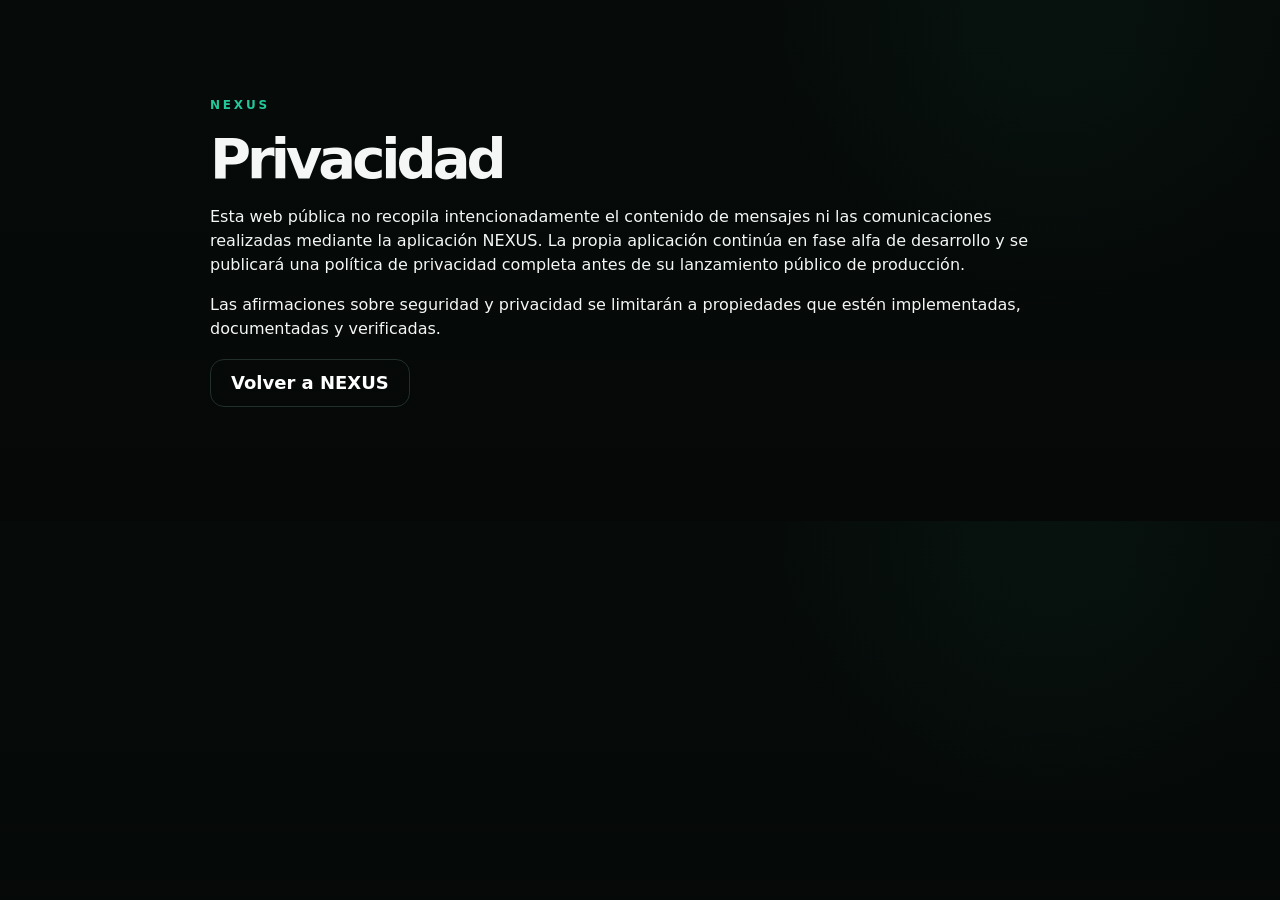
<file: privacy.html>
<!doctype html>
<html lang="es-ES">
<head>
  <meta charset="utf-8">
  <meta name="viewport" content="width=device-width,initial-scale=1">
  <meta name="robots" content="index,follow,max-image-preview:large,max-snippet:-1,max-video-preview:-1">
  <meta name="description" content="Política y principios de privacidad de NEXUS: minimización de datos, control de identidad desde el dispositivo, reducción de registros y límites de la fase Alpha.">
  <link rel="canonical" href="https://fortisintel.github.io/nexus-website/privacy.html">
  <meta property="og:type" content="article">
  <meta property="og:locale" content="es_ES">
  <meta property="og:title" content="Privacidad en NEXUS | Principios de datos y minimización de metadatos">
  <meta property="og:description" content="Política y principios de privacidad de NEXUS: minimización de datos, control de identidad desde el dispositivo, reducción de registros y límites de la fase Alpha.">
  <meta property="og:url" content="https://fortisintel.github.io/nexus-website/privacy.html">
  <title>Privacidad en NEXUS | Principios de datos y minimización de metadatos</title>
  <link rel="stylesheet" href="assets/styles.css?v=20260921-footer-seo-v4">
  <meta property="og:site_name" content="NEXUS Secure Communications">
  <meta name="twitter:card" content="summary">
  <meta name="twitter:title" content="Privacidad en NEXUS | Principios de datos y minimización de metadatos">
  <meta name="twitter:description" content="Política y principios de privacidad de NEXUS: minimización de datos, control de identidad desde el dispositivo, reducción de registros y límites de la fase Alpha.">
  <meta name="application-name" content="NEXUS">
  <meta name="apple-mobile-web-app-title" content="NEXUS">
  <meta name="color-scheme" content="dark">
  <link rel="alternate" hreflang="es-ES" href="https://fortisintel.github.io/nexus-website/privacy.html">
  <link rel="alternate" hreflang="x-default" href="https://fortisintel.github.io/nexus-website/privacy.html">
  <link rel="manifest" href="/nexus-website/manifest.webmanifest">
<script type="application/ld+json">
{
  "@context":"https://schema.org",
  "@type":"BreadcrumbList",
  "itemListElement":[
    {"@type":"ListItem","position":1,"name":"NEXUS","item":"https://fortisintel.github.io/nexus-website/"},
    {"@type":"ListItem","position":2,"name":"Privacidad","item":"https://fortisintel.github.io/nexus-website/privacy.html"}
  ]
}
</script>
</head>
<body>
  <main class="section shell about">
    <p class="eyebrow">NEXUS</p>
    <h1 style="font-size:56px">Privacidad</h1>
    <p>Esta web pública no recopila intencionadamente el contenido de mensajes ni las comunicaciones realizadas mediante la aplicación NEXUS. La propia aplicación continúa en fase alfa de desarrollo y se publicará una política de privacidad completa antes de su lanzamiento público de producción.</p>
    <p>Las afirmaciones sobre seguridad y privacidad se limitarán a propiedades que estén implementadas, documentadas y verificadas.</p>
    <p><a class="button button-ghost" href="index.html">Volver a NEXUS</a></p>
  </main>
</body>
</html>
</file>
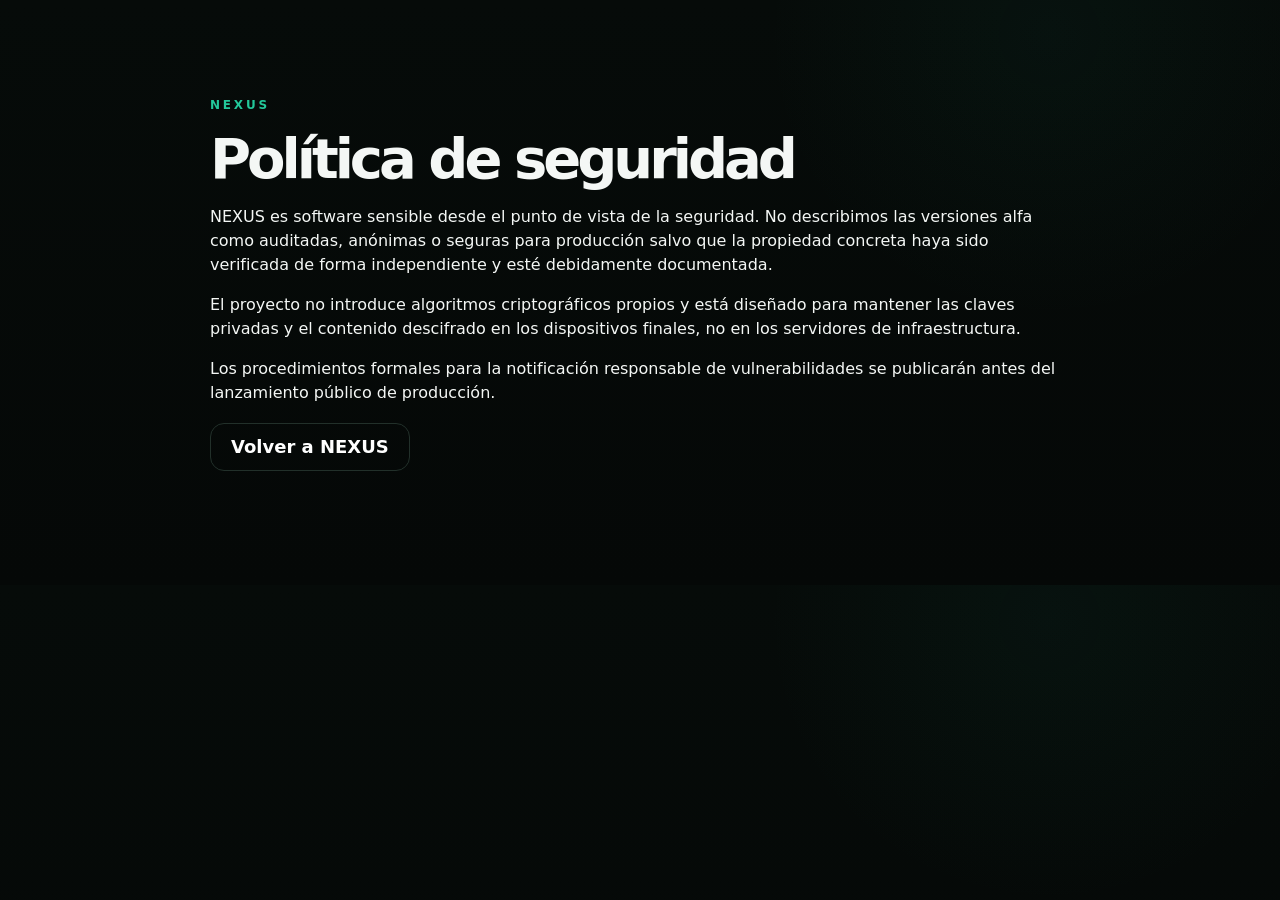
<file: security.html>
<!doctype html>
<html lang="es-ES">
<head>
  <meta charset="utf-8">
  <meta name="viewport" content="width=device-width,initial-scale=1">
  <meta name="robots" content="index,follow,max-image-preview:large,max-snippet:-1,max-video-preview:-1">
  <meta name="description" content="Conoce cómo NEXUS aborda el cifrado de extremo a extremo, la identidad por dispositivo, los relays, la minimización de metadatos, la revisión independiente y los riesgos residuales.">
  <link rel="canonical" href="https://fortisintel.github.io/nexus-website/security.html">
  <meta property="og:type" content="article">
  <meta property="og:locale" content="es_ES">
  <meta property="og:title" content="Seguridad de NEXUS | Arquitectura, cifrado y modelo de amenazas">
  <meta property="og:description" content="Conoce cómo NEXUS aborda el cifrado de extremo a extremo, la identidad por dispositivo, los relays, la minimización de metadatos, la revisión independiente y los riesgos residuales.">
  <meta property="og:url" content="https://fortisintel.github.io/nexus-website/security.html">
  <title>Seguridad de NEXUS | Arquitectura, cifrado y modelo de amenazas</title>
  <link rel="stylesheet" href="assets/styles.css?v=20260921-footer-seo-v4">
  <meta property="og:site_name" content="NEXUS Secure Communications">
  <meta name="twitter:card" content="summary">
  <meta name="twitter:title" content="Seguridad de NEXUS | Arquitectura, cifrado y modelo de amenazas">
  <meta name="twitter:description" content="Conoce cómo NEXUS aborda el cifrado de extremo a extremo, la identidad por dispositivo, los relays, la minimización de metadatos, la revisión independiente y los riesgos residuales.">
  <meta name="application-name" content="NEXUS">
  <meta name="apple-mobile-web-app-title" content="NEXUS">
  <meta name="color-scheme" content="dark">
  <link rel="alternate" hreflang="es-ES" href="https://fortisintel.github.io/nexus-website/security.html">
  <link rel="alternate" hreflang="x-default" href="https://fortisintel.github.io/nexus-website/security.html">
  <link rel="manifest" href="/nexus-website/manifest.webmanifest">
<script type="application/ld+json">
{
  "@context":"https://schema.org",
  "@type":"BreadcrumbList",
  "itemListElement":[
    {"@type":"ListItem","position":1,"name":"NEXUS","item":"https://fortisintel.github.io/nexus-website/"},
    {"@type":"ListItem","position":2,"name":"Seguridad","item":"https://fortisintel.github.io/nexus-website/security.html"}
  ]
}
</script>
</head>
<body>
  <main class="section shell about">
    <p class="eyebrow">NEXUS</p>
    <h1 style="font-size:56px">Política de seguridad</h1>
    <p>NEXUS es software sensible desde el punto de vista de la seguridad. No describimos las versiones alfa como auditadas, anónimas o seguras para producción salvo que la propiedad concreta haya sido verificada de forma independiente y esté debidamente documentada.</p>
    <p>El proyecto no introduce algoritmos criptográficos propios y está diseñado para mantener las claves privadas y el contenido descifrado en los dispositivos finales, no en los servidores de infraestructura.</p>
    <p>Los procedimientos formales para la notificación responsable de vulnerabilidades se publicarán antes del lanzamiento público de producción.</p>
    <p><a class="button button-ghost" href="index.html">Volver a NEXUS</a></p>
  </main>
</body>
</html>
</file>
<file: assets/styles.css>
:root{
  --bg:#060a09;
  --bg-soft:#0c1210;
  --surface:#101714;
  --text:#f4f7f5;
  --muted:#9aa7a1;
  --line:#22302a;
  --accent:#23c89a;
  --accent-soft:#9fffe2;
  --max:1180px;
}
*{box-sizing:border-box}
html{scroll-behavior:smooth}
body{
  margin:0;
  font-family:Inter,ui-sans-serif,system-ui,-apple-system,BlinkMacSystemFont,"Segoe UI",sans-serif;
  background:var(--bg);
  color:var(--text);
  line-height:1.5;
}
a{color:inherit;text-decoration:none}
button,input,textarea,select{font:inherit}
img{max-width:100%}
.skip-link{
  position:absolute;left:-9999px;top:0;
}
.skip-link:focus{
  left:16px;top:16px;background:#fff;color:#000;padding:10px 14px;z-index:1000;
}
.shell{width:min(calc(100% - 40px),var(--max));margin:0 auto}
.site-header{
  position:sticky;top:0;z-index:50;
  background:rgba(6,10,9,.92);
  backdrop-filter:blur(18px);
  border-bottom:1px solid rgba(255,255,255,.06);
}
.header-inner{min-height:78px;display:flex;align-items:center;justify-content:space-between;gap:24px}
.brand{display:flex;align-items:center;gap:14px}
.brand-mark{
  width:42px;height:42px;border-radius:12px;display:grid;place-items:center;
  background:linear-gradient(135deg,var(--accent-soft),#0e7f63);
  color:#06100c;font-weight:900;font-size:24px;
}
.brand-copy{display:flex;flex-direction:column}
.brand-copy strong{letter-spacing:5px;font-size:16px}
.brand-copy small{font-size:8px;letter-spacing:2.2px;color:var(--muted)}
.primary-nav{display:flex;align-items:center;gap:26px;font-size:14px;color:#dbe3df}
.primary-nav a:not(.button):hover{color:#fff}
.menu-toggle{display:none;background:none;border:1px solid var(--line);color:#fff;border-radius:10px;padding:9px 12px}
.button{
  display:inline-flex;align-items:center;justify-content:center;
  min-height:48px;padding:0 20px;border-radius:14px;
  background:var(--accent);color:#04100c;font-weight:700;
  border:1px solid transparent;
}
.button:hover{filter:brightness(1.06)}
.button-small{min-height:38px;padding:0 15px;border-radius:10px}
.button-ghost{background:transparent;color:#fff;border-color:var(--line)}
.button-dark{background:#07100c;color:#fff;border-color:#07100c}
.hero{
  display:grid;grid-template-columns:1.15fr .85fr;gap:70px;align-items:center;
  padding-top:104px;padding-bottom:100px;
}
.eyebrow{margin:0 0 16px;color:var(--accent);font-size:12px;letter-spacing:2.8px;font-weight:700}
h1,h2,h3{margin:0;line-height:1.05}
h1{font-size:clamp(52px,7vw,92px);letter-spacing:-4px;max-width:780px}
h2{font-size:clamp(36px,5vw,62px);letter-spacing:-2px}
h3{font-size:26px;letter-spacing:-.7px}
.hero-lead{font-size:20px;max-width:760px;color:#b8c3be;margin:28px 0 0}
.hero-actions{display:flex;gap:12px;flex-wrap:wrap;margin-top:34px}
.hero-note{font-size:12px;color:#718079;margin-top:18px}
.hero-panel{
  border:1px solid var(--line);background:linear-gradient(180deg,#101815,#090e0c);
  border-radius:30px;padding:24px;min-height:470px;
}
.status-row{display:flex;justify-content:space-between;font-size:12px;letter-spacing:1.4px;color:var(--muted)}
.status-secure{color:var(--accent)}
.preview-chat{display:grid;gap:14px;margin:40px 0}
.preview-line{display:flex;gap:14px;padding:16px;border:1px solid var(--line);border-radius:16px;background:#0a100e}
.preview-line p{margin:4px 0 0;color:var(--muted);font-size:14px}
.avatar{width:38px;height:38px;border-radius:50%;display:grid;place-items:center;background:#16251f;color:var(--accent-soft);font-weight:700}
.ptt-button{
  width:170px;height:170px;border-radius:50%;margin:30px auto 0;display:grid;place-items:center;
  border:1px solid #295746;background:#0f221b;color:#aafbe3;font-size:13px;letter-spacing:1.6px;
}
.preview-caption{text-align:center;color:#66736d;font-size:11px;max-width:300px;margin:20px auto 0}
.section{padding-top:96px;padding-bottom:96px}
.section-heading{max-width:760px;margin-bottom:48px}
.section-heading>p:last-child{color:#a7b3ad;font-size:18px}
.feature-grid{display:grid;grid-template-columns:repeat(4,1fr);gap:16px}
.feature-card{border-top:1px solid var(--line);padding:28px 0 10px}
.feature-index{display:block;color:#637069;font-size:12px;margin-bottom:45px}
.feature-card p{color:var(--muted)}
.section-dark{background:#0a0f0d;border-top:1px solid #101713;border-bottom:1px solid #101713}
.security-layout{display:grid;grid-template-columns:.9fr 1.1fr;gap:80px}
.security-layout>div:first-child>p:last-child{color:#a7b3ad;font-size:18px}
.security-list{display:grid}
.security-list>div{padding:22px 0;border-bottom:1px solid var(--line);display:grid;grid-template-columns:220px 1fr;gap:24px}
.security-list span{color:var(--muted)}
.download-grid{display:grid;grid-template-columns:1.4fr 1fr 1fr;gap:16px}
.download-card{border:1px solid var(--line);border-radius:22px;padding:28px;background:#0a0f0d;min-height:300px;display:flex;flex-direction:column;justify-content:space-between}
.download-card.featured{background:linear-gradient(145deg,#10231c,#0a0f0d)}
.download-card p{color:var(--muted)}
.platform{font-size:11px;letter-spacing:2.4px;color:var(--accent)}
.download-meta{display:grid;gap:5px;color:#748179;font-size:12px}
.section-accent{background:var(--accent);color:#04100c}
.section-accent .eyebrow{color:#0a5f49}
.org-layout{display:grid;grid-template-columns:1fr 1fr;gap:80px}
.org-copy p{font-size:18px}
.org-copy ul{padding-left:18px;margin:28px 0}
.docs-grid{display:grid;grid-template-columns:repeat(3,1fr);gap:16px}
.doc-card{border:1px solid var(--line);border-radius:18px;padding:22px;display:flex;min-height:150px;flex-direction:column;justify-content:space-between;background:#0a0f0d}
.doc-card span{color:var(--accent);font-size:12px;letter-spacing:1.6px}
.doc-card strong{font-size:18px}
.about{max-width:860px;margin-left:auto;margin-right:auto}
.about>p:last-child{color:var(--muted);font-size:18px;max-width:720px}
.site-footer{border-top:1px solid var(--line);padding:48px 0}
.footer-grid{display:grid;grid-template-columns:1.5fr 1fr 1fr auto;gap:30px;align-items:start}
.footer-grid>div{display:grid;gap:8px}
.footer-grid p{margin:0;color:var(--muted);font-size:11px;letter-spacing:2px}
.footer-grid a{color:#b8c3be;font-size:14px}
.footer-grid small{color:#68756f}
@media (max-width:900px){
  .menu-toggle{display:block}
  .primary-nav{
    display:none;position:absolute;left:20px;right:20px;top:70px;flex-direction:column;align-items:stretch;
    padding:18px;background:#0b100e;border:1px solid var(--line);border-radius:16px
  }
  .primary-nav.is-open{display:flex}
  .hero,.security-layout,.org-layout{grid-template-columns:1fr;gap:42px}
  .feature-grid{grid-template-columns:repeat(2,1fr)}
  .download-grid{grid-template-columns:1fr}
  .docs-grid{grid-template-columns:1fr}
  .footer-grid{grid-template-columns:1fr 1fr}
}
@media (max-width:600px){
  .shell{width:min(calc(100% - 28px),var(--max))}
  .hero{padding-top:68px;padding-bottom:70px}
  h1{letter-spacing:-2.4px}
  .hero-lead{font-size:17px}
  .feature-grid{grid-template-columns:1fr}
  .security-list>div{grid-template-columns:1fr;gap:6px}
  .footer-grid{grid-template-columns:1fr}
  .brand-copy small{display:none}
}
@media (prefers-reduced-motion:reduce){
  html{scroll-behavior:auto}
}

.brand-logo{width:44px;height:44px;object-fit:contain;border-radius:12px;flex:0 0 auto}
.hero-brand-logo{display:block;width:min(240px,72%);height:auto;margin:8px auto 26px;filter:drop-shadow(0 10px 32px rgba(35,200,154,.18))}
.footer-logo{display:block;width:190px;max-width:100%;height:auto}
.footer-brand{align-content:start}
@media (max-width:600px){
  .hero-brand-logo{width:min(210px,78%)}
  .footer-logo{width:165px}
}
.download-showcase{display:grid;grid-template-columns:.92fr 1.08fr;gap:64px;align-items:center}
.download-copy>p:not(.eyebrow){font-size:18px;color:var(--muted);max-width:620px}
.download-actions{display:flex;align-items:center;gap:18px;flex-wrap:wrap;margin-top:30px}
.text-link{color:#c9d3ce;font-size:14px;border-bottom:1px solid #405149;padding-bottom:3px}
.release-card{border:1px solid #2a4037;border-radius:28px;padding:30px;background:linear-gradient(145deg,#10251d,#090e0c 64%);box-shadow:inset 0 1px 0 rgba(255,255,255,.04)}
.release-top{display:flex;justify-content:space-between;gap:18px;align-items:center;margin-bottom:32px}
.release-status{font-size:10px;letter-spacing:1.5px;color:var(--accent)}
.release-card>p{color:var(--muted);max-width:540px}
.release-facts{display:grid;grid-template-columns:repeat(2,1fr);gap:1px;background:var(--line);border:1px solid var(--line);border-radius:16px;overflow:hidden;margin:28px 0}
.release-facts div{background:#0a110e;padding:16px}
.release-facts dt{font-size:10px;letter-spacing:1.6px;text-transform:uppercase;color:#69776f}
.release-facts dd{margin:6px 0 0;font-size:15px}
.release-hash{padding:16px 0 24px;border-top:1px solid var(--line)}
.release-hash span{display:block;font-size:10px;letter-spacing:1.6px;color:#6f7e76;margin-bottom:8px}
.release-hash code{display:block;color:#aab8b1;font-size:11px;word-break:break-all;line-height:1.5}
.button-wide{width:100%}
.platform-row{display:grid;grid-template-columns:repeat(5,1fr);gap:1px;margin-top:26px;border:1px solid var(--line);background:var(--line);border-radius:16px;overflow:hidden}
.platform-row span{background:#090e0c;padding:18px;display:flex;flex-direction:column;gap:4px}
.platform-row strong{font-size:14px}
.platform-row small{color:#6d7b74;font-size:11px}
.download-page-hero{padding-top:82px;padding-bottom:48px;max-width:860px}
.download-page-hero p:last-child{color:var(--muted);font-size:18px;max-width:720px}
.download-primary{display:grid;grid-template-columns:.8fr 1.2fr;gap:32px;align-items:start;padding-bottom:90px}
.download-device{border:1px solid var(--line);border-radius:28px;padding:30px;background:linear-gradient(160deg,#123027,#08100d);min-height:420px;display:flex;flex-direction:column;justify-content:space-between}
.download-device .device-icon{font-size:58px;color:var(--accent);line-height:1}
.download-device p{color:var(--muted)}
.download-details{display:grid;gap:18px}
.download-note{border:1px solid var(--line);border-radius:18px;padding:20px;background:#0a0f0d}
.download-note h3{font-size:18px;margin-bottom:8px}
.download-note p{margin:0;color:var(--muted)}
.download-internal-link{display:inline-flex;margin-top:12px;color:var(--accent);font-weight:650}
@media (max-width:900px){
  .download-showcase,.download-primary{grid-template-columns:1fr}
  .platform-row{grid-template-columns:1fr 1fr}
}
@media (max-width:600px){
  .release-facts{grid-template-columns:1fr}
  .platform-row{grid-template-columns:1fr}
}

/* NEXUS official brand integration */
.header-inner{min-height:86px}
.brand{display:inline-flex;align-items:center;line-height:0;flex:0 0 auto}
.brand-wordmark{
  display:block;
  width:236px;
  max-width:34vw;
  height:auto;
  object-fit:contain;
  filter:drop-shadow(0 5px 18px rgba(20,184,134,.08));
}
.hero-panel{
  position:relative;
  overflow:hidden;
  background:
    radial-gradient(circle at 50% 6%,rgba(20,184,134,.10),transparent 34%),
    linear-gradient(180deg,#0d1512,#080d0b);
}
.hero-symbol{
  display:block;
  width:94px;
  height:94px;
  object-fit:contain;
  margin:8px 0 28px;
  filter:drop-shadow(0 10px 24px rgba(20,184,134,.12));
}
.footer-wordmark{
  display:block;
  width:252px;
  max-width:100%;
  height:auto;
  object-fit:contain;
  opacity:.96;
}
.footer-brand{align-content:start}
.download-symbol{
  display:block;
  width:92px;
  height:92px;
  object-fit:contain;
  margin-bottom:26px;
  filter:drop-shadow(0 10px 22px rgba(20,184,134,.12));
}
@media (max-width:900px){
  .brand-wordmark{width:210px;max-width:55vw}
}
@media (max-width:600px){
  .header-inner{min-height:74px}
  .brand-wordmark{width:176px;max-width:58vw}
  .hero-symbol{width:78px;height:78px;margin-bottom:22px}
  .footer-wordmark{width:210px}
  .download-symbol{width:78px;height:78px}
}

/* 2026 cinematic NEXUS visual system */
body{
  background:
    radial-gradient(circle at 75% 8%,rgba(15,111,84,.10),transparent 22%),
    var(--bg);
}
.site-header{
  background:rgba(4,8,7,.72);
  border-bottom:1px solid rgba(151,255,222,.08);
  box-shadow:0 8px 34px rgba(0,0,0,.14);
}
.hero-cinematic{
  position:relative;
  min-height:calc(100svh - 86px);
  width:100%;
  max-width:none;
  margin:0;
  padding:clamp(84px,11vh,140px) max(20px,calc((100vw - var(--max))/2)) 90px;
  display:flex;
  align-items:center;
  overflow:hidden;
  isolation:isolate;
}
.hero-cinematic-media{
  position:absolute;
  z-index:-4;
  inset:-4%;
  background:url("visuals/hero-global-v2.webp") 62% center/cover no-repeat;
  transform:scale(1.04) translate3d(var(--parallax-x,0),var(--parallax-y,0),0);
  transition:transform 1.2s cubic-bezier(.2,.7,.2,1);
  animation:cinematicBreath 18s ease-in-out infinite alternate;
}
.hero-cinematic-veil{
  position:absolute;z-index:-3;inset:0;
  background:
    linear-gradient(90deg,rgba(3,7,6,.90) 0%,rgba(3,7,6,.74) 34%,rgba(3,7,6,.28) 61%,rgba(3,7,6,.06) 100%),
    linear-gradient(180deg,rgba(0,0,0,.18),rgba(3,7,6,.36) 75%,var(--bg));
}
.hero-cinematic-glow{
  position:absolute;z-index:-2;width:48vw;height:48vw;min-width:500px;min-height:500px;
  left:25%;top:26%;border-radius:50%;
  background:radial-gradient(circle,rgba(34,199,154,.12),transparent 64%);
  filter:blur(10px);animation:auroraDrift 12s ease-in-out infinite alternate;pointer-events:none;
}
.hero-copy-cinematic{width:min(720px,58vw);position:relative;z-index:2}
.hero-copy-cinematic h1{font-size:clamp(64px,7.1vw,112px);line-height:.91;letter-spacing:-.065em}
.hero-copy-cinematic h1 span{font-weight:410;color:#c8d4ce}
.hero-copy-cinematic .hero-lead{max-width:690px;color:#b0bcb6;text-shadow:0 2px 22px rgba(0,0,0,.55)}
.hero-signal-card{
  position:absolute;right:max(24px,calc((100vw - var(--max))/2));bottom:72px;
  width:min(405px,34vw);padding:20px 22px;
  border:1px solid rgba(159,255,226,.13);border-radius:20px;
  background:linear-gradient(145deg,rgba(10,19,16,.73),rgba(5,10,8,.56));
  box-shadow:0 24px 70px rgba(0,0,0,.34),inset 0 1px 0 rgba(255,255,255,.04);
  backdrop-filter:blur(18px) saturate(120%);
}
.signal-card-top{display:flex;justify-content:space-between;gap:16px;font-size:10px;letter-spacing:1.6px;color:#77877f}
.signal-grid{display:grid;grid-template-columns:1fr 1fr;gap:1px;margin-top:17px;background:rgba(143,174,160,.12)}
.signal-grid span{display:flex;flex-direction:column;gap:3px;background:rgba(5,11,9,.76);padding:13px}
.signal-grid small{font-size:8px;letter-spacing:1.45px;color:#68766f}
.signal-grid strong{font-size:12px;font-weight:550;color:#d8e2dd}
.hero-scroll-cue{
  position:absolute;left:max(20px,calc((100vw - var(--max))/2));bottom:28px;
  display:flex;align-items:center;gap:10px;font-size:9px;letter-spacing:2px;color:#68766f;
}
.hero-scroll-cue span{width:32px;height:1px;background:var(--accent);box-shadow:0 0 12px rgba(35,200,154,.7)}

.section-textured{position:relative;overflow:hidden;isolation:isolate}
.section-textured::before{
  content:"";position:absolute;z-index:-2;inset:-8%;
  background:url("visuals/texture-waves-v2.webp") center/cover no-repeat;
  opacity:.28;filter:saturate(.84) contrast(1.1);
  animation:textureDrift 22s ease-in-out infinite alternate;
}
.section-textured::after{
  content:"";position:absolute;z-index:-1;inset:0;
  background:linear-gradient(90deg,rgba(7,12,10,.96),rgba(7,12,10,.80) 46%,rgba(7,12,10,.54)),linear-gradient(180deg,#080d0b 0%,transparent 35%,#080d0b 100%);
}
.security-list>div{background:linear-gradient(90deg,rgba(11,19,16,.36),transparent);padding-left:16px;padding-right:12px}
.security-list>div:hover{background:linear-gradient(90deg,rgba(23,82,64,.28),transparent)}

.downloads-home{
  position:relative;
  isolation:isolate;
}
.downloads-home::before{
  content:"";position:absolute;z-index:-2;right:0;top:28px;bottom:20px;width:min(56vw,850px);
  background:
    linear-gradient(90deg,var(--bg) 0%,rgba(6,10,9,.32) 33%,rgba(6,10,9,.10)),
    url("visuals/product-phone-v2.webp") center/cover no-repeat;
  opacity:.40;mask-image:linear-gradient(90deg,transparent 0%,#000 24%,#000 100%);
}
.downloads-home::after{
  content:"";position:absolute;z-index:-1;inset:0;
  background:linear-gradient(90deg,var(--bg) 0%,rgba(6,10,9,.94) 41%,rgba(6,10,9,.38) 100%);
  pointer-events:none;
}
.downloads-home .download-showcase,.downloads-home .platform-row{position:relative;z-index:1}
.release-card{
  background:linear-gradient(145deg,rgba(12,29,23,.86),rgba(6,12,10,.82) 64%);
  backdrop-filter:blur(12px);box-shadow:0 28px 70px rgba(0,0,0,.27),inset 0 1px 0 rgba(255,255,255,.05)
}

.download-cinematic{
  position:relative;min-height:calc(100svh - 86px);display:flex;align-items:center;overflow:hidden;isolation:isolate;
}
.download-cinematic-media{
  position:absolute;z-index:-4;inset:-4%;
  background:url("visuals/product-phone-v2.webp") 66% center/cover no-repeat;
  transform:scale(1.04) translate3d(var(--parallax-x,0),var(--parallax-y,0),0);
  transition:transform 1.2s cubic-bezier(.2,.7,.2,1);
  animation:cinematicBreath 18s ease-in-out infinite alternate-reverse;
}
.download-cinematic-veil{
  position:absolute;z-index:-3;inset:0;
  background:linear-gradient(90deg,rgba(3,7,6,.90) 0%,rgba(3,7,6,.72) 35%,rgba(3,7,6,.18) 67%,rgba(3,7,6,.03)),linear-gradient(180deg,rgba(0,0,0,.15),rgba(3,7,6,.18) 65%,var(--bg));
}
.download-cinematic-inner{
  width:min(calc(100% - 40px),var(--max));display:grid;grid-template-columns:1fr .72fr;gap:72px;align-items:end;
  padding-top:90px;padding-bottom:92px;
}
.download-cinematic-copy{align-self:center;max-width:690px}
.download-cinematic-copy h1{font-size:clamp(68px,8vw,118px);line-height:.88;letter-spacing:-.065em}
.download-cinematic-copy h1 span{color:#cbd6d1;font-weight:410}
.download-cinematic-copy>p:not(.eyebrow){color:#aebbb5;font-size:19px;max-width:620px;margin:24px 0}
.download-version-line{display:flex;gap:0;flex-wrap:wrap;margin-top:30px}
.download-version-line span{border:1px solid rgba(148,190,171,.16);padding:10px 14px;font-size:9px;letter-spacing:1.6px;color:#9aaba2;background:rgba(6,12,10,.5)}
.download-version-line span+span{border-left:0}
.download-glass-card{
  border:1px solid rgba(159,255,226,.14);border-radius:26px;padding:28px;
  background:linear-gradient(145deg,rgba(11,23,19,.80),rgba(5,10,8,.66));
  backdrop-filter:blur(20px) saturate(125%);box-shadow:0 30px 90px rgba(0,0,0,.40),inset 0 1px 0 rgba(255,255,255,.05);
}
.download-glass-card h2{font-size:42px;margin:28px 0 12px}
.download-glass-card>p{color:#9eaaa4}
.download-glass-actions{display:grid;gap:15px;margin-top:28px}
.download-scroll-cue{left:max(20px,calc((100vw - var(--max))/2))}

.download-info-section{position:relative;padding:105px 0 118px;overflow:hidden;isolation:isolate}
.download-info-texture{
  position:absolute;z-index:-2;inset:-5%;
  background:url("visuals/texture-waves-v2.webp") center/cover no-repeat;opacity:.24;
  animation:textureDrift 24s ease-in-out infinite alternate-reverse;
}
.download-info-section::after{
  content:"";position:absolute;z-index:-1;inset:0;
  background:linear-gradient(180deg,rgba(6,10,9,.82),rgba(6,10,9,.96) 45%,var(--bg));
}
.download-info-grid{display:grid;grid-template-columns:.9fr 1.1fr;gap:64px;align-items:start}
.release-spec-card{
  position:sticky;top:120px;padding:32px;border:1px solid rgba(143,177,162,.15);border-radius:28px;
  background:rgba(8,14,12,.72);backdrop-filter:blur(15px);box-shadow:0 25px 70px rgba(0,0,0,.25)
}
.release-spec-card h2{font-size:48px;margin-bottom:26px}
.release-facts-large{margin-bottom:10px}
.editorial-details{gap:14px}
.editorial-details .download-note{
  position:relative;padding:30px 30px 30px 70px;min-height:170px;
  background:linear-gradient(110deg,rgba(10,18,15,.90),rgba(8,13,11,.62));
  border-color:rgba(130,168,151,.13);backdrop-filter:blur(10px)
}
.note-index{position:absolute;left:24px;top:31px;font-size:10px;letter-spacing:1.5px;color:var(--accent)}
.editorial-details .download-note h3{font-size:25px}
.editorial-details .download-note p{font-size:15px;line-height:1.65}

[data-reveal]{opacity:0;transform:translateY(22px);transition:opacity .9s cubic-bezier(.2,.7,.2,1),transform .9s cubic-bezier(.2,.7,.2,1)}
[data-reveal].is-visible{opacity:1;transform:none}

@keyframes cinematicBreath{
  0%{transform:scale(1.04) translate3d(var(--parallax-x,0),var(--parallax-y,0),0)}
  100%{transform:scale(1.085) translate3d(var(--parallax-x,0),calc(var(--parallax-y,0) - 7px),0)}
}
@keyframes auroraDrift{
  from{transform:translate3d(-2%,-2%,0) scale(.96);opacity:.6}
  to{transform:translate3d(8%,5%,0) scale(1.12);opacity:1}
}
@keyframes textureDrift{
  from{transform:scale(1.02) translate3d(-1%,0,0)}
  to{transform:scale(1.08) translate3d(2%,-1.5%,0)}
}

@media(max-width:900px){
  .hero-cinematic{min-height:860px;padding-top:100px;align-items:flex-start}
  .hero-cinematic-media{background-position:68% center}
  .hero-cinematic-veil{background:linear-gradient(180deg,rgba(3,7,6,.91) 0%,rgba(3,7,6,.69) 48%,rgba(3,7,6,.82) 76%,var(--bg))}
  .hero-copy-cinematic{width:100%;max-width:680px}
  .hero-signal-card{left:20px;right:20px;bottom:72px;width:auto}
  .download-cinematic{min-height:900px}
  .download-cinematic-media{background-position:64% center}
  .download-cinematic-veil{background:linear-gradient(180deg,rgba(3,7,6,.88),rgba(3,7,6,.55) 48%,rgba(3,7,6,.88) 74%,var(--bg))}
  .download-cinematic-inner{grid-template-columns:1fr;gap:36px;align-items:start}
  .download-cinematic-copy{max-width:670px}
  .download-glass-card{max-width:590px}
  .download-info-grid{grid-template-columns:1fr}
  .release-spec-card{position:relative;top:auto}
}
@media(max-width:600px){
  .hero-cinematic{min-height:840px;padding:78px 14px 90px}
  .hero-cinematic-media{background-position:72% center;opacity:.88}
  .hero-copy-cinematic h1,.download-cinematic-copy h1{font-size:clamp(54px,17vw,76px)}
  .hero-copy-cinematic .hero-lead,.download-cinematic-copy>p:not(.eyebrow){font-size:16px}
  .hero-signal-card{left:14px;right:14px;bottom:60px;padding:16px}
  .signal-grid{grid-template-columns:1fr 1fr}
  .hero-scroll-cue{display:none}
  .download-cinematic{min-height:920px}
  .download-cinematic-inner{width:calc(100% - 28px);padding-top:72px;padding-bottom:65px}
  .download-glass-card{padding:21px}
  .download-glass-card h2{font-size:34px}
  .download-info-section{padding:74px 0}
  .editorial-details .download-note{padding:25px 22px 25px 58px}
  .note-index{left:20px;top:27px}
}
@media(prefers-reduced-motion:reduce){
  *,*::before,*::after{animation-duration:.001ms!important;animation-iteration-count:1!important;transition-duration:.001ms!important;scroll-behavior:auto!important}
  [data-reveal]{opacity:1!important;transform:none!important}
}

/* v2 visual correction */
.hero-cinematic-media{filter:saturate(.86) contrast(1.08) brightness(.90)}
.download-cinematic-media{filter:saturate(.92) contrast(1.06) brightness(.92)}
.section-textured::before,.download-info-texture{opacity:.38}
.downloads-home::before{opacity:.58}
@media (min-width:901px){
  .hero-cinematic::after{
    content:"";
    position:absolute;
    right:max(22px,calc((100vw - var(--max))/2));
    top:50%;
    width:min(38vw,540px);
    height:min(58vh,560px);
    transform:translateY(-50%);
    border:1px solid rgba(146,255,221,.10);
    border-radius:30px;
    box-shadow:0 35px 110px rgba(0,0,0,.34), inset 0 1px 0 rgba(255,255,255,.035);
    pointer-events:none;
  }
}

/* NEXUS clean visual reset — 2026-09-21 */
:root{--nexus-panel:#09110e;--nexus-panel-2:#0b1511}
body{
  background:
    radial-gradient(circle at 82% 6%,rgba(22,152,112,.055),transparent 24%),
    linear-gradient(180deg,#060b09 0%,#050807 100%) !important;
}
.site-header{
  background:rgba(5,9,8,.94)!important;
  border-bottom:1px solid rgba(157,190,176,.10)!important;
  box-shadow:none!important;
  backdrop-filter:blur(12px);
}
.brand{display:inline-flex!important;align-items:center!important;line-height:0!important}
.nexus-lockup{display:block;width:270px;height:auto;max-width:48vw}
.footer-brand .nexus-lockup{width:280px;max-width:100%}
.nexus-symbol-inline{display:block;width:88px;height:88px}

/* Remove all raster/effect backgrounds introduced in the cinematic pass */
.hero-cinematic-media,
.hero-cinematic-veil,
.hero-cinematic-glow,
.download-cinematic-media,
.download-cinematic-veil,
.download-info-texture,
.section-textured::before,
.section-textured::after,
.downloads-home::before,
.downloads-home::after{
  display:none!important;
  background:none!important;
  animation:none!important;
  filter:none!important;
  opacity:0!important;
}

/* Clean, non-pixelated background treatment */
.hero-cinematic{
  background:
    radial-gradient(circle at 78% 24%,rgba(28,190,143,.085),transparent 24%),
    linear-gradient(180deg,#08100d 0%,#060b09 62%,#050807 100%)!important;
}
.download-cinematic{
  background:
    radial-gradient(circle at 82% 22%,rgba(28,190,143,.075),transparent 24%),
    linear-gradient(180deg,#08100d 0%,#060b09 62%,#050807 100%)!important;
}
.section-textured,
.download-info-section,
.downloads-home{
  background:linear-gradient(180deg,#07100d,#050807)!important;
}
.hero-cinematic::after{display:none!important}

.hero-signal-card,
.download-glass-card,
.release-spec-card,
.release-card,
.download-note{
  background:linear-gradient(145deg,rgba(11,22,18,.94),rgba(7,12,10,.96))!important;
  backdrop-filter:blur(14px);
  border-color:rgba(132,174,155,.14)!important;
  box-shadow:0 22px 60px rgba(0,0,0,.24),inset 0 1px 0 rgba(255,255,255,.025)!important;
}

/* Keep only restrained motion */
[data-reveal]{opacity:1!important;transform:none!important;transition:none!important}
.hero-scroll-cue{display:none!important}
.hero-cinematic,
.download-cinematic,
.section-textured::before,
.download-info-texture{animation:none!important}
.hero-cinematic-media,
.download-cinematic-media{transform:none!important}
body *{scroll-behavior:smooth}

/* Typography and spacing polish */
.hero-copy-cinematic h1,
.download-cinematic-copy h1{
  text-shadow:none!important;
}
.hero-copy-cinematic .hero-lead,
.download-cinematic-copy>p:not(.eyebrow){
  text-shadow:none!important;
}
.header-inner{min-height:82px!important}

@media(max-width:900px){
  .nexus-lockup{width:230px;max-width:58vw}
  .hero-cinematic{min-height:760px!important}
  .download-cinematic{min-height:760px!important}
}
@media(max-width:600px){
  .header-inner{min-height:70px!important}
  .nexus-lockup{width:188px;max-width:68vw}
  .footer-brand .nexus-lockup{width:210px}
  .nexus-symbol-inline{width:72px;height:72px}
  .hero-cinematic{min-height:720px!important}
  .download-cinematic{min-height:760px!important}
}

/* Original NEXUS brand lockup */
.nexus-lockup{display:none!important}
.brand-original-wrap{
  display:inline-flex!important;
  align-items:center!important;
  justify-content:center!important;
  padding:7px 12px!important;
  border-radius:13px!important;
  background:#eef2f0!important;
  border:1px solid rgba(255,255,255,.10)!important;
  box-shadow:0 8px 28px rgba(0,0,0,.18)!important;
  line-height:0!important;
}
.brand-original{
  display:block!important;
  width:238px!important;
  max-width:42vw!important;
  height:auto!important;
  object-fit:contain!important;
  filter:none!important;
  opacity:1!important;
}
.footer-brand-original{
  display:inline-flex;
  align-items:center;
  justify-content:center;
  padding:10px 14px;
  border-radius:14px;
  background:#eef2f0;
  border:1px solid rgba(255,255,255,.08);
}
.footer-brand-original .brand-original{
  width:250px!important;
  max-width:100%!important;
}
@media(max-width:900px){
  .brand-original{width:210px!important;max-width:54vw!important}
}
@media(max-width:600px){
  .brand-original-wrap{padding:6px 9px!important;border-radius:11px!important}
  .brand-original{width:172px!important;max-width:60vw!important}
  .footer-brand-original .brand-original{width:190px!important}
}

/* Brand hotfix: visible lockup, no white plaque */
.brand-original-wrap,
.footer-brand-original,
.brand-original,
.nexus-lockup{
  display:none!important;
}
.brand{
  display:inline-flex!important;
  align-items:center!important;
  padding:0!important;
  background:none!important;
  border:0!important;
  box-shadow:none!important;
  border-radius:0!important;
}
.brand-lockup-live{
  display:inline-flex;
  align-items:center;
  gap:13px;
  min-width:0;
}
.brand-symbol-live{
  display:block;
  width:52px;
  height:52px;
  object-fit:contain;
  flex:0 0 auto;
  filter:none!important;
}
.brand-type-live{
  display:flex;
  flex-direction:column;
  justify-content:center;
  gap:3px;
  line-height:1;
  white-space:nowrap;
}
.brand-type-live strong{
  color:#f5f7f6;
  font-family:Inter,system-ui,-apple-system,"Segoe UI",sans-serif;
  font-size:24px;
  font-weight:700;
  letter-spacing:.24em;
  line-height:1;
}
.brand-type-live small{
  color:#96a59e;
  font-family:Inter,system-ui,-apple-system,"Segoe UI",sans-serif;
  font-size:7px;
  font-weight:600;
  letter-spacing:.34em;
  line-height:1.25;
}
.footer-brand .brand-lockup-live{
  margin-bottom:8px;
}
.footer-brand .brand-symbol-live{
  width:58px;
  height:58px;
}
.footer-brand .brand-type-live strong{
  font-size:26px;
}
.footer-brand .brand-type-live small{
  font-size:7.5px;
}
@media(max-width:600px){
  .brand-lockup-live{gap:9px}
  .brand-symbol-live{width:42px;height:42px}
  .brand-type-live strong{font-size:18px;letter-spacing:.20em}
  .brand-type-live small{font-size:5.5px;letter-spacing:.27em}
  .footer-brand .brand-symbol-live{width:48px;height:48px}
  .footer-brand .brand-type-live strong{font-size:21px}
  .footer-brand .brand-type-live small{font-size:6px}
}

/* Footer + SEO detail pass */
.site-footer{
  position:relative;
  padding:0!important;
  border-top:1px solid rgba(141,177,160,.14)!important;
  background:
    radial-gradient(circle at 15% 0%,rgba(25,173,128,.07),transparent 25%),
    linear-gradient(180deg,#07100d 0%,#040706 100%)!important;
}
.footer-main{
  display:grid!important;
  grid-template-columns:minmax(280px,1.2fr) minmax(520px,1.8fr)!important;
  gap:clamp(52px,7vw,110px)!important;
  padding-top:72px!important;
  padding-bottom:58px!important;
  align-items:start!important;
}
.footer-intro{max-width:440px}
.footer-logo{
  display:inline-flex;
  color:inherit;
  text-decoration:none;
  margin-bottom:26px;
}
.footer-logo .brand-symbol-live{width:54px;height:54px}
.footer-logo .brand-type-live strong{font-size:25px}
.footer-statement{
  max-width:410px;
  margin:0 0 24px;
  color:#98a79f;
  font-size:15px;
  line-height:1.7;
}
.footer-status{
  display:inline-flex;
  align-items:center;
  gap:9px;
  padding:9px 12px;
  border:1px solid rgba(87,184,147,.14);
  border-radius:999px;
  background:rgba(16,35,28,.62);
  color:#91a098;
  font-size:11px;
  letter-spacing:.04em;
}
.footer-status strong{color:#c8d6cf;font-weight:600}
.footer-status-dot{
  width:7px;height:7px;border-radius:50%;
  background:#22c99b;
  box-shadow:0 0 12px rgba(34,201,155,.55);
}
.footer-nav{
  display:grid;
  grid-template-columns:repeat(3,minmax(140px,1fr));
  gap:34px;
}
.footer-column{
  display:flex;
  flex-direction:column;
  gap:12px;
}
.footer-column h2{
  margin:0 0 7px;
  color:#eef3f0;
  font-size:11px;
  font-weight:650;
  letter-spacing:.16em;
  text-transform:uppercase;
}
.footer-column a,
.footer-legal a{
  color:#8f9e96;
  text-decoration:none;
  font-size:13px;
  line-height:1.45;
  transition:color .18s ease;
}
.footer-column a:hover,
.footer-column a:focus-visible,
.footer-legal a:hover,
.footer-legal a:focus-visible{color:#e5eeea}
.footer-bottom{
  display:flex!important;
  align-items:center!important;
  justify-content:space-between!important;
  gap:30px!important;
  padding-top:22px!important;
  padding-bottom:26px!important;
  border-top:1px solid rgba(141,177,160,.10);
}
.footer-bottom p{
  max-width:820px;
  margin:0;
  color:#68766f;
  font-size:10.5px;
  line-height:1.6;
}
.footer-legal{display:flex;gap:18px;flex-wrap:wrap}
.footer-legal a{font-size:11px}

.faq-section{padding-top:105px;padding-bottom:112px}
.faq-grid{
  display:grid;
  grid-template-columns:1fr 1fr;
  gap:12px;
  margin-top:42px;
}
.faq-grid details{
  border:1px solid rgba(132,174,155,.13);
  border-radius:18px;
  background:linear-gradient(145deg,rgba(10,18,15,.92),rgba(7,12,10,.96));
  padding:0 22px;
}
.faq-grid summary{
  cursor:pointer;
  list-style:none;
  padding:22px 32px 22px 0;
  position:relative;
  color:#e7eeea;
  font-size:15px;
  font-weight:600;
  line-height:1.4;
}
.faq-grid summary::-webkit-details-marker{display:none}
.faq-grid summary::after{
  content:"+";
  position:absolute;
  right:0;
  top:18px;
  color:#22c99b;
  font-size:23px;
  font-weight:300;
}
.faq-grid details[open] summary::after{content:"−"}
.faq-grid details p{
  margin:0 0 22px;
  color:#8f9e96;
  font-size:14px;
  line-height:1.7;
}

@media(max-width:900px){
  .footer-main{grid-template-columns:1fr!important;gap:46px!important}
  .footer-nav{grid-template-columns:repeat(3,1fr)}
  .faq-grid{grid-template-columns:1fr}
}
@media(max-width:600px){
  .footer-main{padding-top:52px!important;padding-bottom:38px!important}
  .footer-nav{grid-template-columns:1fr 1fr;gap:34px 24px}
  .footer-bottom{align-items:flex-start!important;flex-direction:column!important;gap:16px!important}
  .footer-statement{font-size:14px}
  .faq-section{padding-top:76px;padding-bottom:78px}
  .faq-grid{margin-top:28px}
  .faq-grid details{padding:0 18px}
}
@media(max-width:420px){
  .footer-nav{grid-template-columns:1fr}
}

/* Internal NEXUS documentation */
.docs-page{padding-top:112px;padding-bottom:120px;max-width:1040px}
.docs-page>h1{max-width:880px;margin:12px 0 28px;font-size:clamp(42px,6vw,74px);line-height:.98;letter-spacing:-.04em}
.docs-prose{max-width:900px}
.docs-prose .lead{font-size:20px;line-height:1.65;color:#aab8b1;max-width:820px;margin-bottom:52px}
.docs-prose h2{margin:52px 0 16px;font-size:26px;letter-spacing:-.02em;color:#eef5f2}
.docs-prose p,.docs-prose li{color:#94a39b;font-size:15px;line-height:1.75}
.docs-prose ul{padding-left:22px}
.architecture-stack{display:grid;grid-template-columns:1fr 1fr;gap:12px;margin:28px 0 42px}
.architecture-stack>div,.roadmap-block{padding:22px;border:1px solid rgba(132,174,155,.13);border-radius:18px;background:linear-gradient(145deg,rgba(10,18,15,.92),rgba(7,12,10,.96))}
.architecture-stack strong{display:block;color:#eef5f2;margin-bottom:8px}
.architecture-stack span{color:#87978e;font-size:13px;line-height:1.6}
.roadmap-web{display:grid;gap:14px}
.roadmap-block h2{margin:8px 0 9px}
.roadmap-block p{margin:0}
.status-done,.status-progress,.status-next{display:inline-block;font-size:9px;font-weight:700;letter-spacing:.18em}
.status-done{color:#22c79a}.status-progress{color:#b9ffe9}.status-next{color:#82928a}
@media(max-width:700px){.architecture-stack{grid-template-columns:1fr}.docs-page{padding-top:86px;padding-bottom:86px}}
</file>
